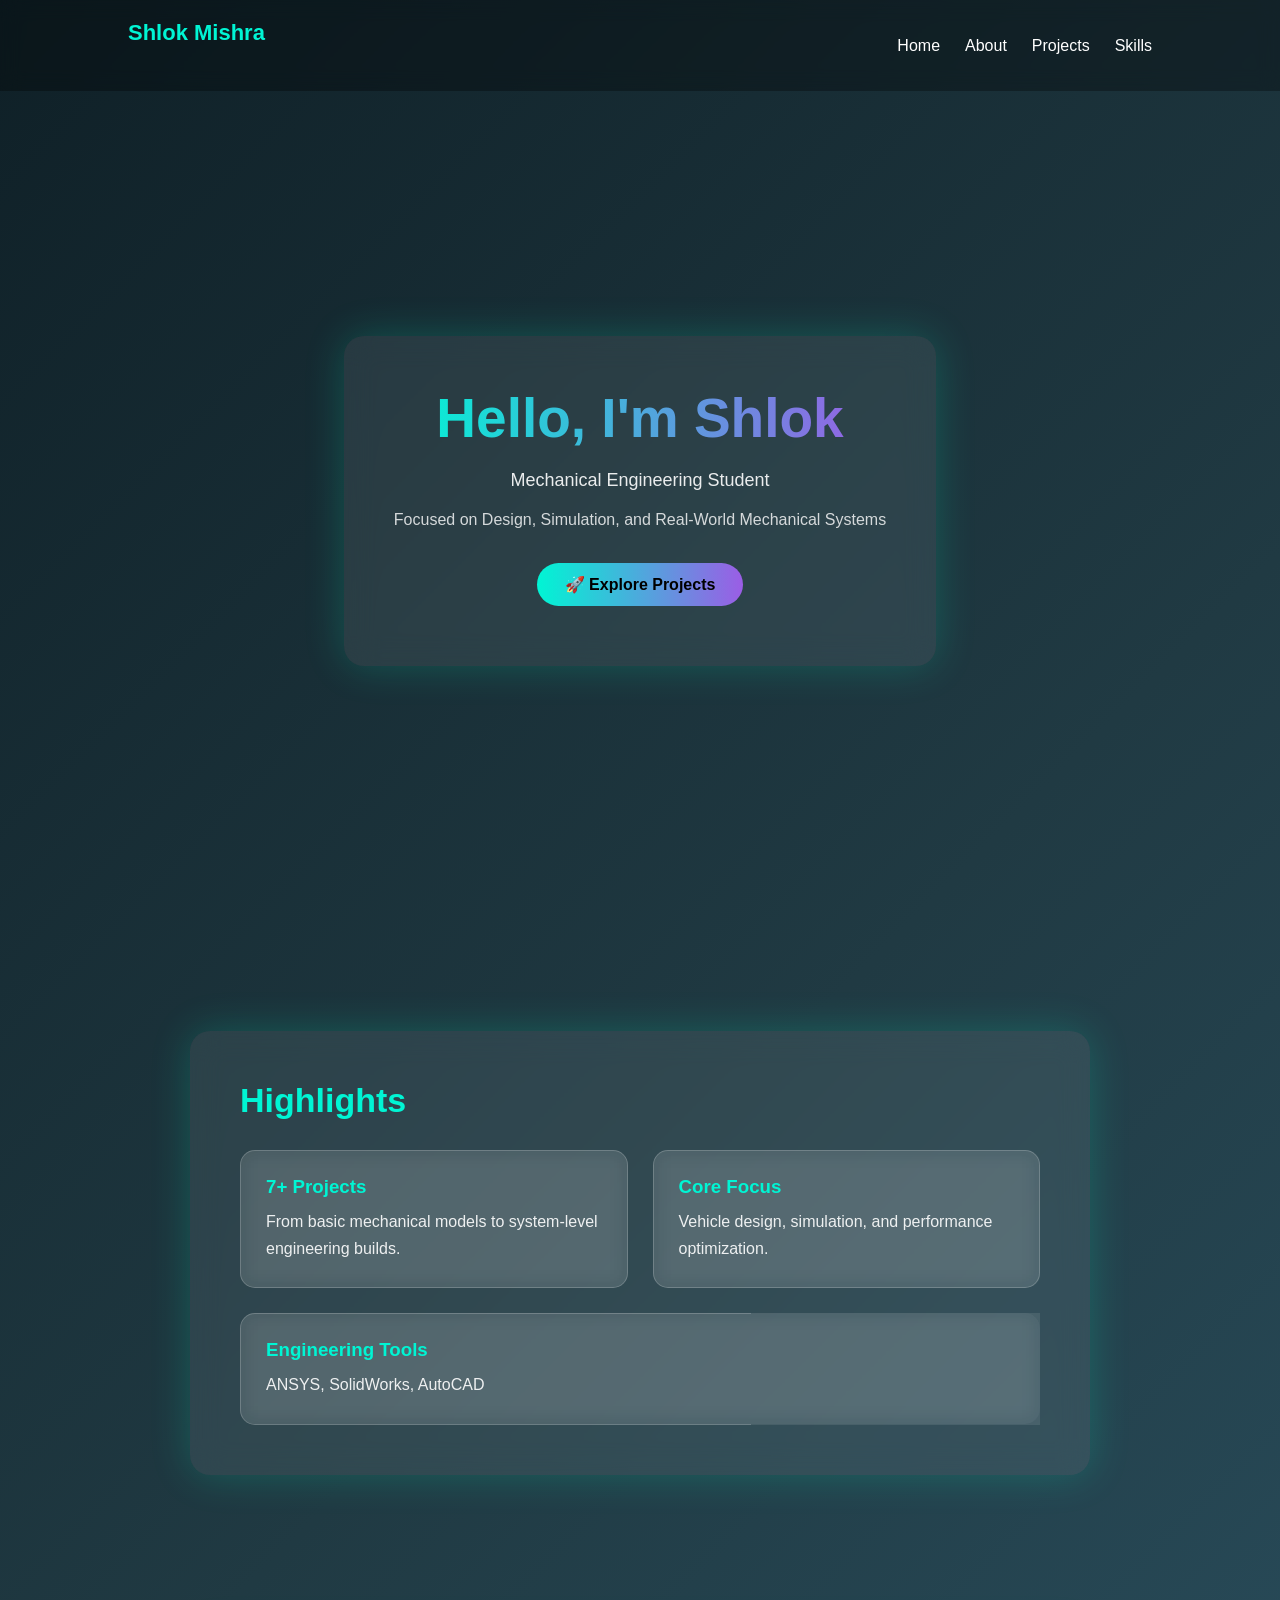
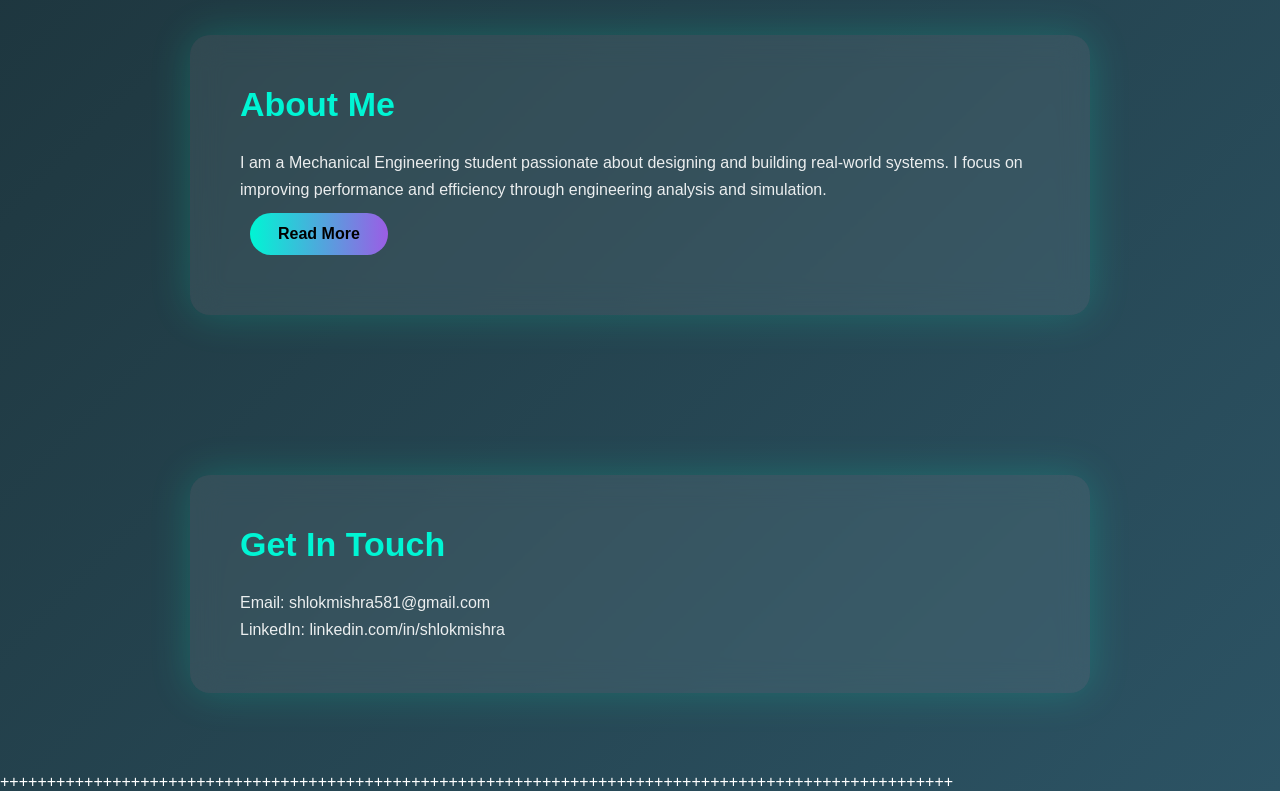
<file: index.html>
<!DOCTYPE html>
<html lang="en">
<head>
<meta charset="UTF-8">
<meta name="viewport" content="width=device-width, initial-scale=1.0">
<title>Home | Shlok</title>
<link rel="stylesheet" href="style.css">
</head>
<body>

<!-- NAVBAR -->
<nav class="navbar">
    <h2 class="logo">Shlok Mishra</h2>

    <ul class="nav-links">
        <li><a href="index.html">Home</a></li>
        <li><a href="about.html">About</a></li>
        <li><a href="projects.html">Projects</a></li>
        <li><a href="skills.html">Skills</a></li>
    </ul>
</nav>

<!-- HERO -->
<section class="hero">
<div class="glass">

    <h1>Hello, I'm Shlok</h1>

    <p style="font-size:18px; margin-bottom:10px;">
        Mechanical Engineering Student
    </p>

    <p style="opacity:0.8; margin-bottom:20px;">
        Focused on Design, Simulation, and Real-World Mechanical Systems
    </p>

    <a href="projects.html" class="btn">🚀 Explore Projects</a>

</div>
</section>

<!-- HIGHLIGHTS -->
<section class="section">
<div class="glass">

<h2>Highlights</h2>

<div class="card-container">

<div class="card">
<h3>7+ Projects</h3>
<p>From basic mechanical models to system-level engineering builds.</p>
</div>

<div class="card">
<h3>Core Focus</h3>
<p>Vehicle design, simulation, and performance optimization.</p>
</div>

<div class="card">
<h3>Engineering Tools</h3>
<p>ANSYS, SolidWorks, AutoCAD</p>
</div>

</div>

</div>
</section>

<!-- ABOUT -->
<section class="section">
<div class="glass">

<h2>About Me</h2>

<p>
I am a Mechanical Engineering student passionate about designing and building real-world systems. 
I focus on improving performance and efficiency through engineering analysis and simulation.
</p>

<a href="about.html" class="btn">Read More</a>

</div>
</section>

<!-- CONTACT -->
<section class="section">
<div class="glass">

<h2>Get In Touch</h2>

<p>Email: shlokmishra581@gmail.com</p>
<p>LinkedIn: linkedin.com/in/shlokmishra</p>

</div>
</section>

</body>
</html>++++++++++++++++++++++++++++++++++++++++++++++++++++++++++++++++++++++++++++++++++++++++++++++++++++++
</file>
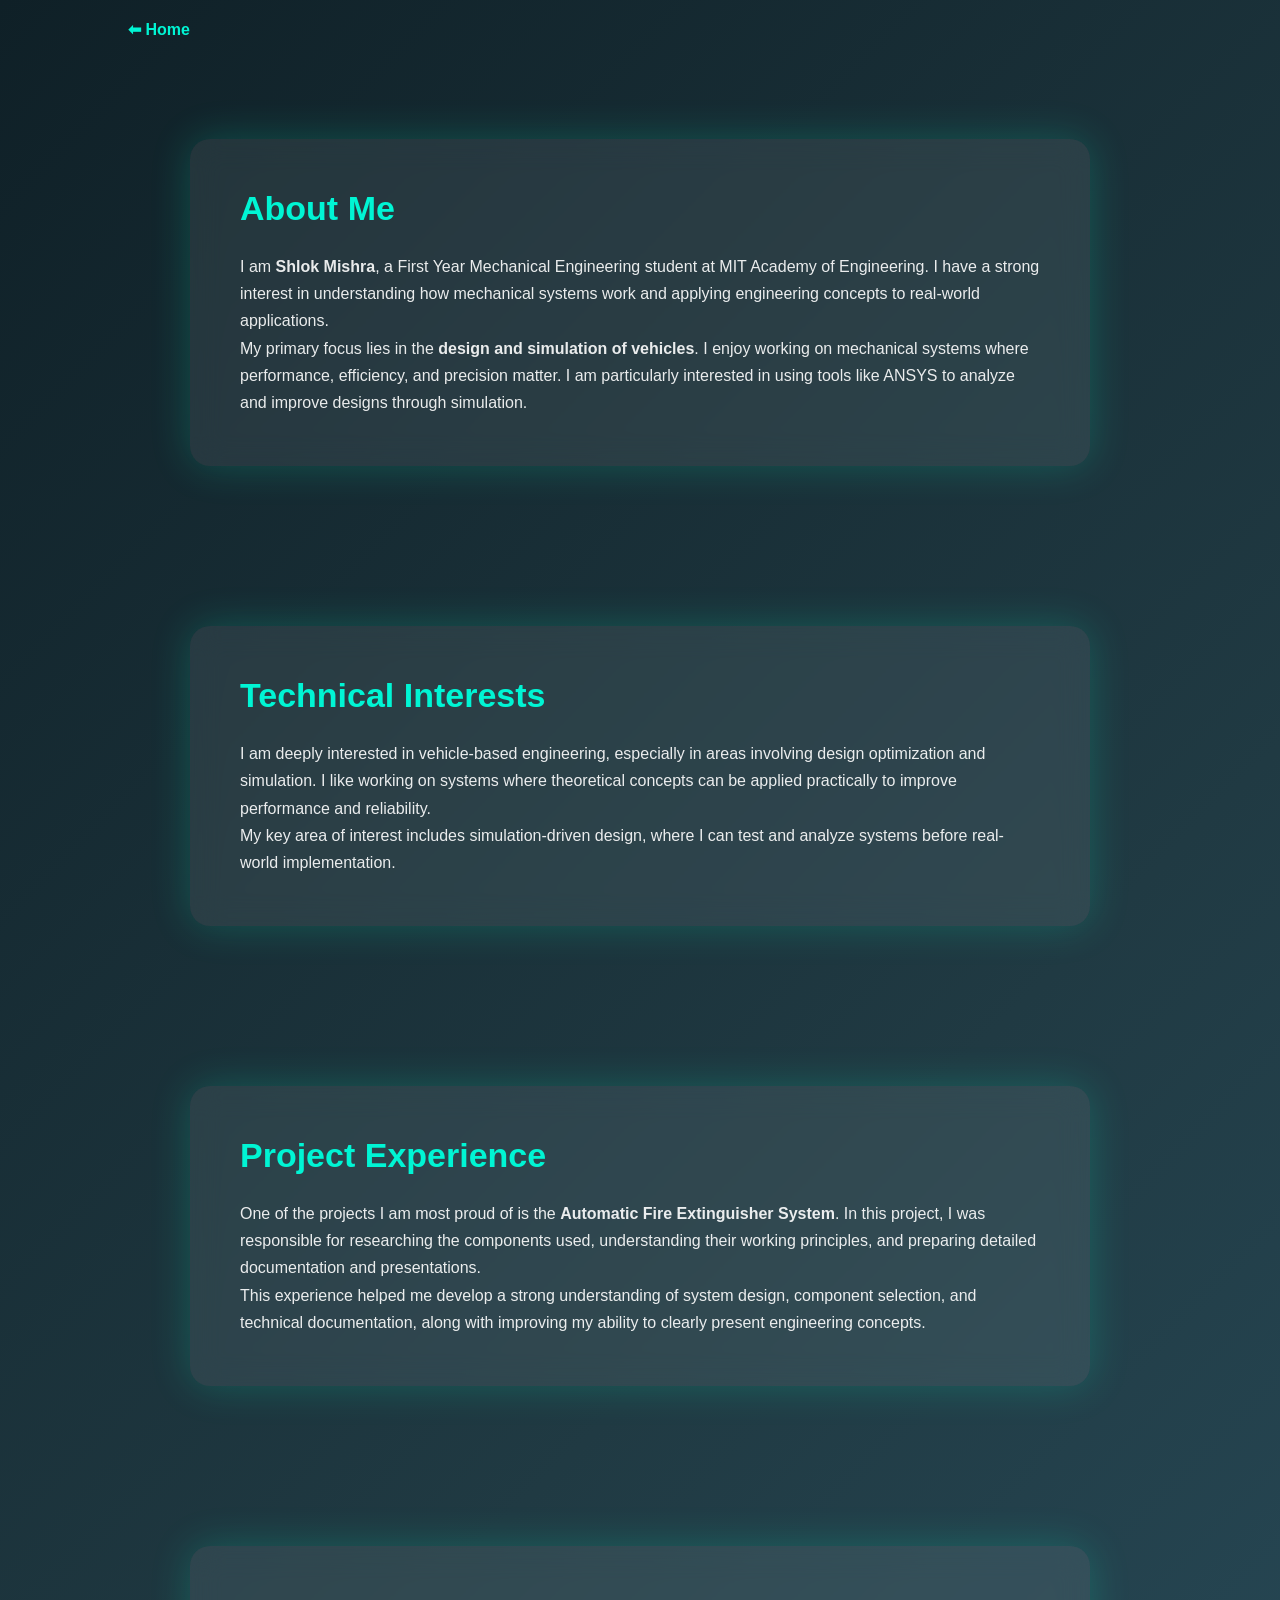
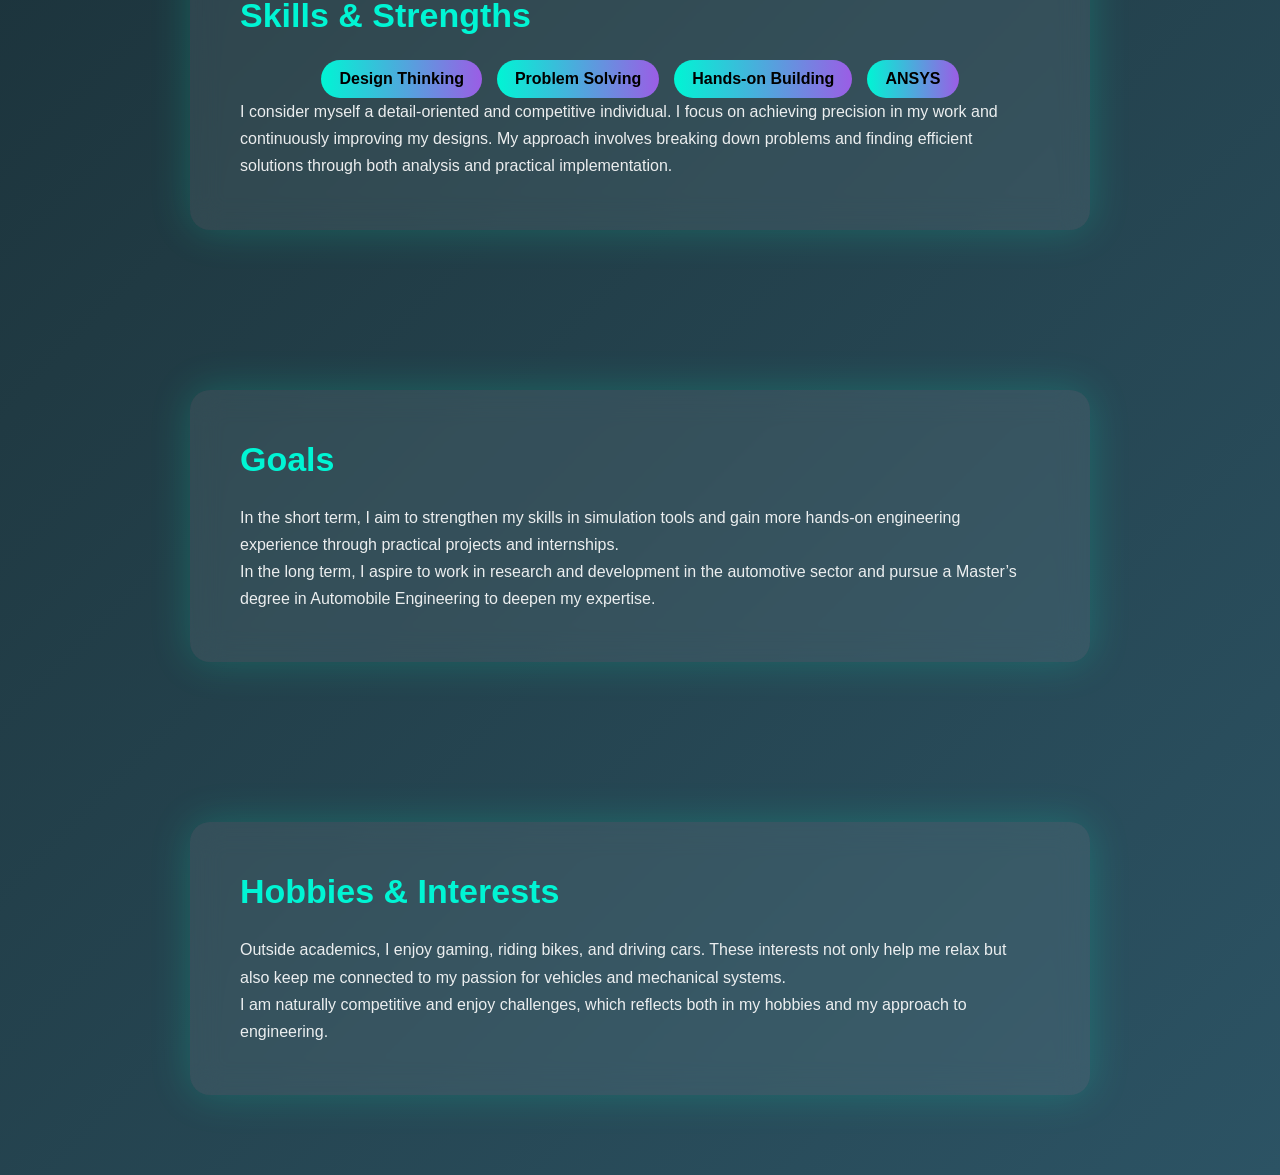
<file: about.html>
<!DOCTYPE html>
<html>
<head>
<title>About</title>
<link rel="stylesheet" href="style.css">
</head>
<body>

<nav>
    <a href="index.html" class="back">⬅ Home</a>
</nav>

<section class="section">
<div class="glass">

<h2>About Me</h2>

<p>
I am <b>Shlok Mishra</b>, a First Year Mechanical Engineering student at 
MIT Academy of Engineering. I have a strong interest in understanding how mechanical 
systems work and applying engineering concepts to real-world applications.
</p>

<p>
My primary focus lies in the <b>design and simulation of vehicles</b>. I enjoy working 
on mechanical systems where performance, efficiency, and precision matter. I am 
particularly interested in using tools like ANSYS to analyze and improve designs 
through simulation.
</p>

</div>
</section>

<!-- TECHNICAL INTERESTS -->
<section class="section">
<div class="glass">

<h2>Technical Interests</h2>

<p>
I am deeply interested in vehicle-based engineering, especially in areas involving 
design optimization and simulation. I like working on systems where theoretical 
concepts can be applied practically to improve performance and reliability.
</p>

<p>
My key area of interest includes simulation-driven design, where I can test and 
analyze systems before real-world implementation.
</p>

</div>
</section>

<!-- PROJECT EXPERIENCE -->
<section class="section">
<div class="glass">

<h2>Project Experience</h2>

<p>
One of the projects I am most proud of is the <b>Automatic Fire Extinguisher System</b>. 
In this project, I was responsible for researching the components used, understanding 
their working principles, and preparing detailed documentation and presentations.
</p>

<p>
This experience helped me develop a strong understanding of system design, component 
selection, and technical documentation, along with improving my ability to clearly 
present engineering concepts.
</p>

</div>
</section>

<!-- SKILLS & STRENGTHS -->
<section class="section">
<div class="glass">

<h2>Skills & Strengths</h2>

<div class="skills">
<span>Design Thinking</span>
<span>Problem Solving</span>
<span>Hands-on Building</span>
<span>ANSYS</span>
</div>

<p>
I consider myself a detail-oriented and competitive individual. I focus on achieving 
precision in my work and continuously improving my designs. My approach involves 
breaking down problems and finding efficient solutions through both analysis and 
practical implementation.
</p>

</div>
</section>

<!-- GOALS -->
<section class="section">
<div class="glass">

<h2>Goals</h2>

<p>
In the short term, I aim to strengthen my skills in simulation tools and gain more 
hands-on engineering experience through practical projects and internships.
</p>

<p>
In the long term, I aspire to work in research and development in the automotive 
sector and pursue a Master’s degree in Automobile Engineering to deepen my expertise.
</p>

</div>
</section>

<!-- HOBBIES -->
<section class="section">
<div class="glass">

<h2>Hobbies & Interests</h2>

<p>
Outside academics, I enjoy gaming, riding bikes, and driving cars. These interests 
not only help me relax but also keep me connected to my passion for vehicles and 
mechanical systems.
</p>

<p>
I am naturally competitive and enjoy challenges, which reflects both in my hobbies 
and my approach to engineering.
</p>

</div>
</section>

</body>
</html>
</file>
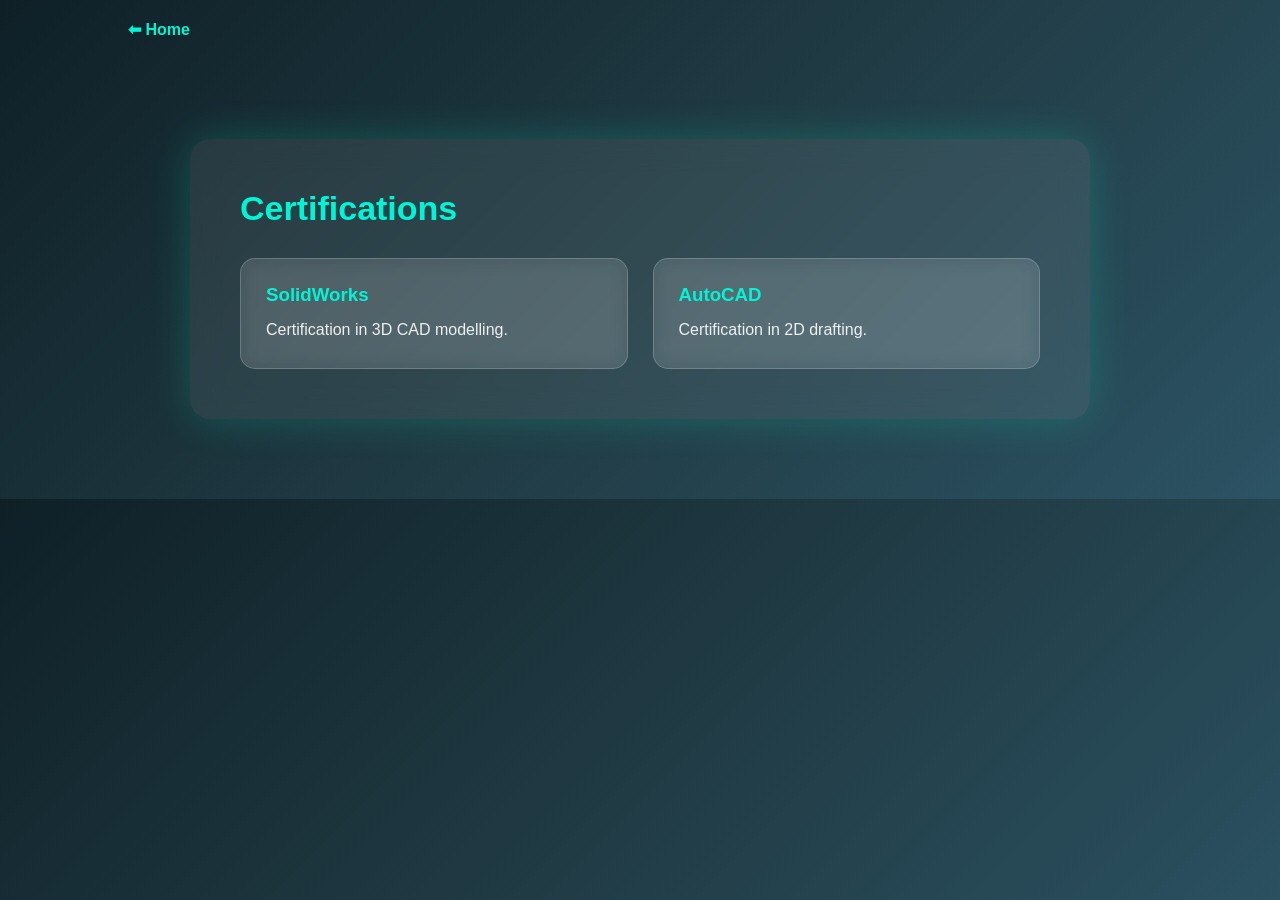
<file: certifications.html>
<!DOCTYPE html>
<html>
<head>
<title>Certifications</title>
<link rel="stylesheet" href="style.css">
</head>
<body>

<nav>
    <a href="index.html" class="back">⬅ Home</a>
</nav>

<section class="section">
<div class="glass">

<h2>Certifications</h2>

<div class="card-container">

<div class="card">
<h3>SolidWorks</h3>
<p>Certification in 3D CAD modelling.</p>
</div>

<div class="card">
<h3>AutoCAD</h3>
<p>Certification in 2D drafting.</p>
</div>

</div>

</div>
</section>

</body>
</html>
</file>
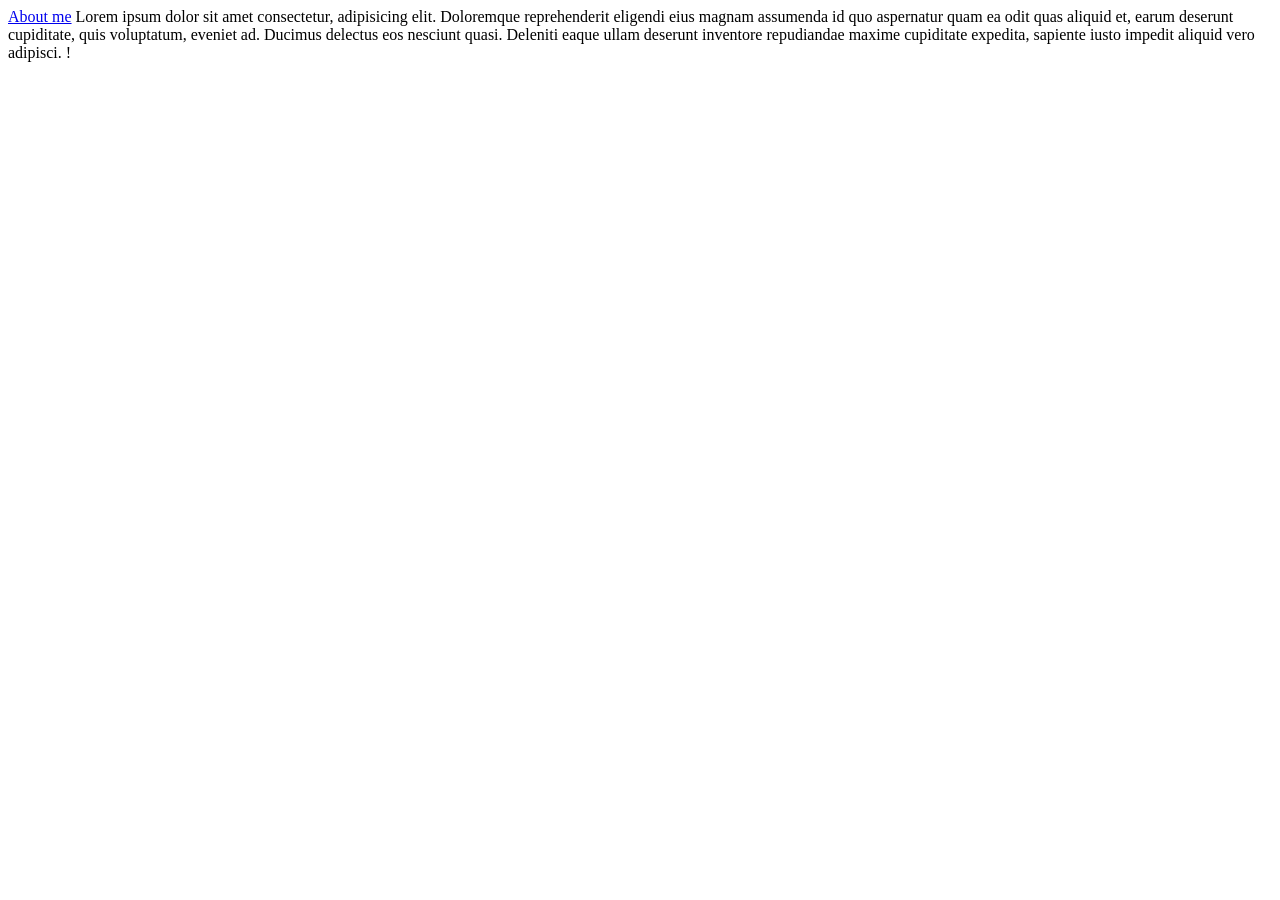
<file: Contact_Me.html>
<!DOCTYPE html>
<html lang="en">
<head>
    <meta charset="UTF-8">
    <meta name="viewport" content="width=device-width, initial-scale=1.0">
    <title>Document</title>
</head>
<body>
    <a href="Index.html">About me</a>
    Lorem ipsum dolor sit amet consectetur, adipisicing elit. Doloremque reprehenderit eligendi eius magnam assumenda id quo aspernatur quam ea odit quas aliquid et, earum deserunt cupiditate, quis voluptatum, eveniet ad. Ducimus delectus eos nesciunt quasi. Deleniti eaque ullam deserunt inventore repudiandae maxime cupiditate expedita, sapiente iusto impedit aliquid vero adipisci.
</body>
</html>
!
</file>
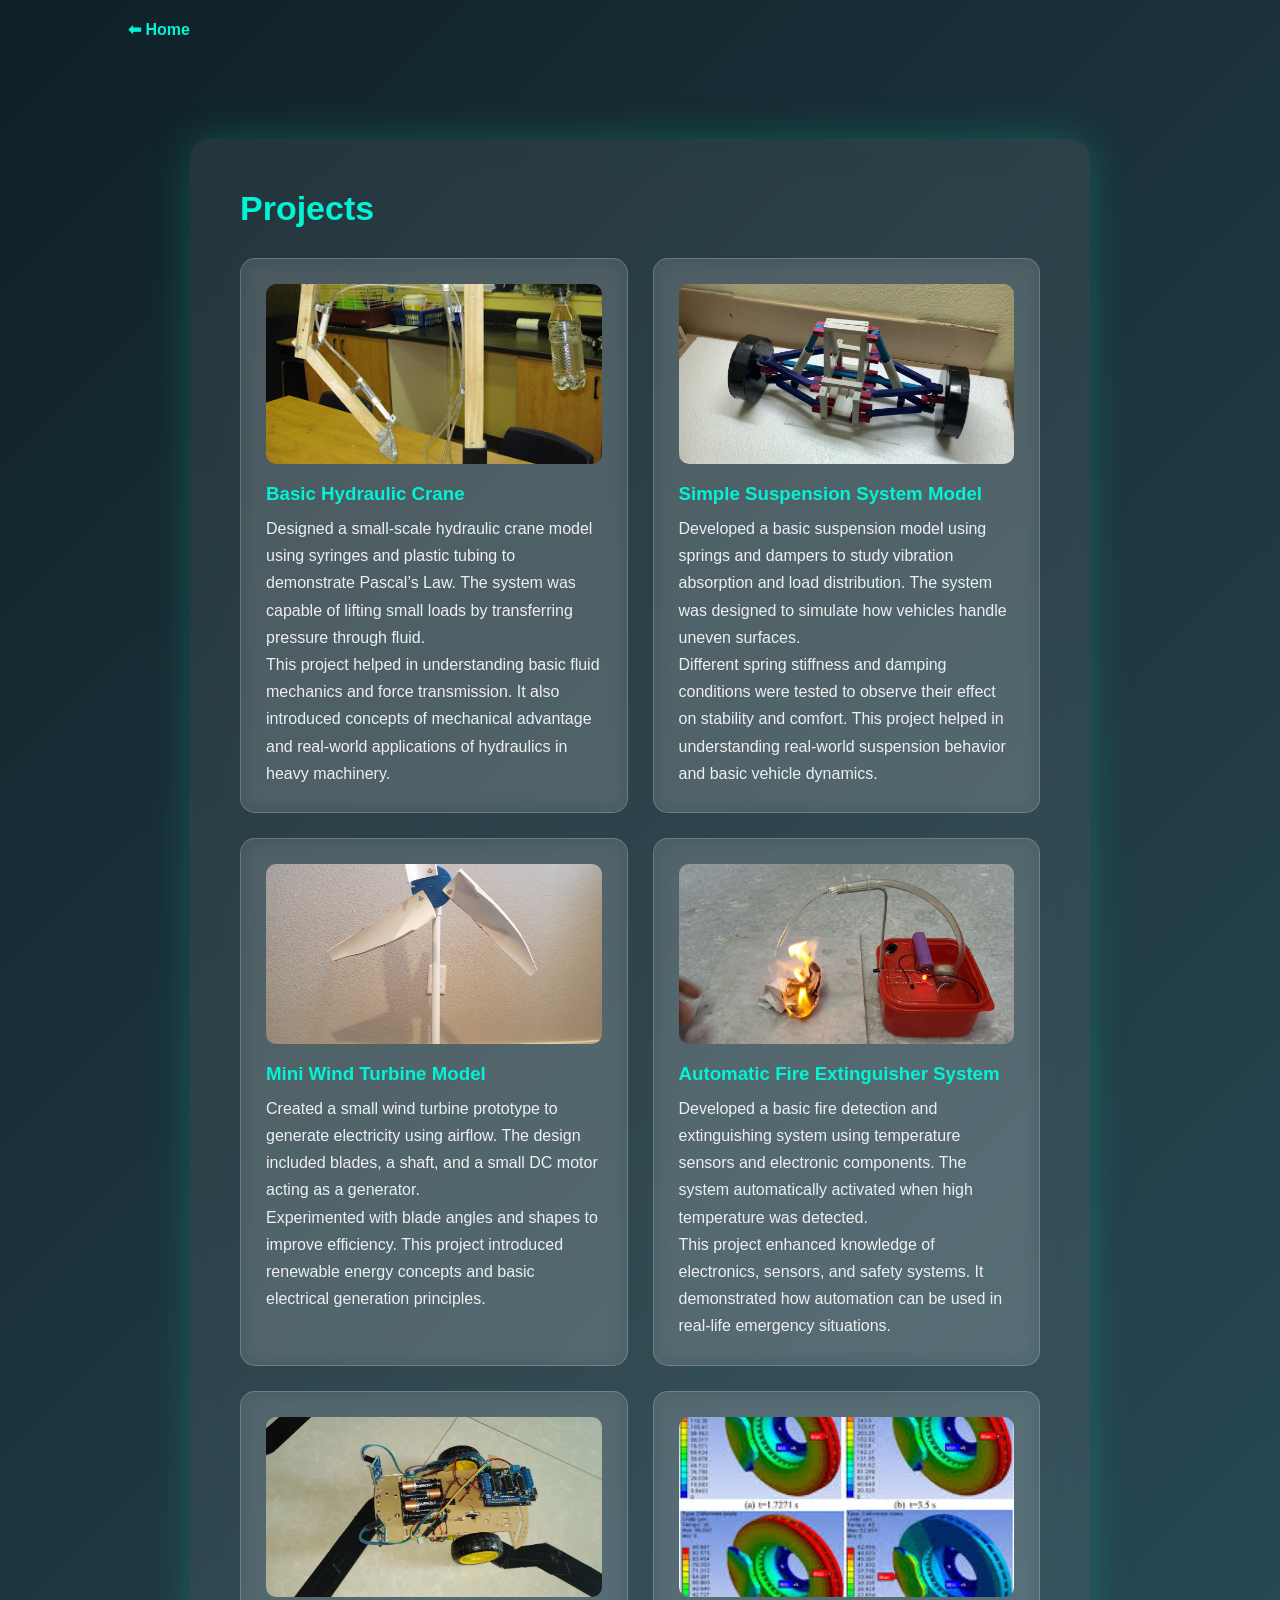
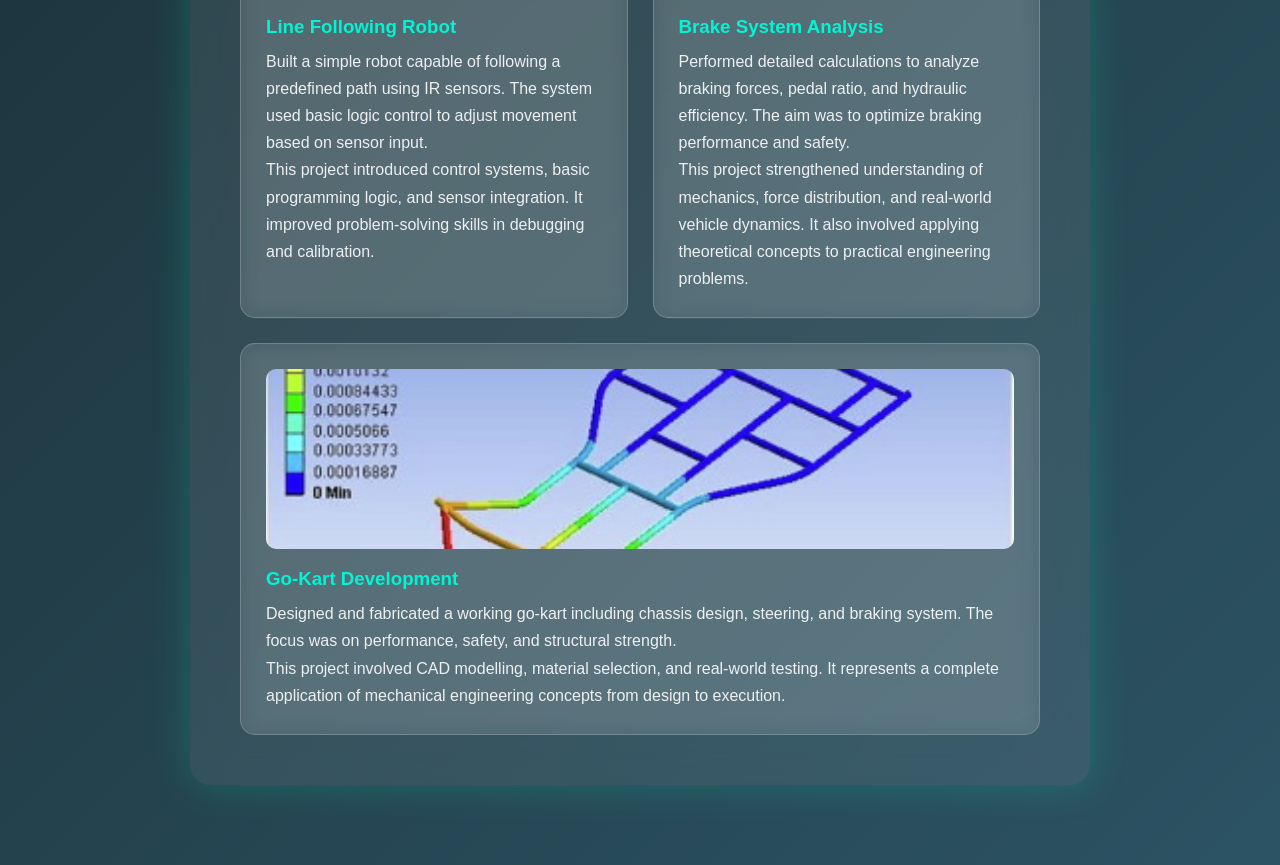
<file: projects.html>
<!DOCTYPE html>
<html>
<head>
<title>Projects</title>
<link rel="stylesheet" href="style.css">
</head>
<body>

<nav>
    <a href="index.html" class="back">⬅ Home</a>
</nav>

<section class="section">
<div class="glass">

<h2>Projects</h2>

<div class="card-container">

<!-- Project 1 -->
<div class="card project-card">
<img src="Pics/hydraulic_crane.jpg" class="project-img">
<h3>Basic Hydraulic Crane</h3>
<p>
Designed a small-scale hydraulic crane model using syringes and plastic tubing 
to demonstrate Pascal’s Law. The system was capable of lifting small loads by 
transferring pressure through fluid.
</p>
<p>
This project helped in understanding basic fluid mechanics and force transmission. 
It also introduced concepts of mechanical advantage and real-world applications 
of hydraulics in heavy machinery.
</p>
</div>

<!-- Project 2 -->
<div class="card project-card">

<img src="Pics/maxresdefault.jpg" class="project-img">

<h3>Simple Suspension System Model</h3>

<p>
Developed a basic suspension model using springs and dampers to study vibration 
absorption and load distribution. The system was designed to simulate how vehicles 
handle uneven surfaces.
</p>

<p>
Different spring stiffness and damping conditions were tested to observe their effect 
on stability and comfort. This project helped in understanding real-world suspension 
behavior and basic vehicle dynamics.
</p>

</div>

<!-- Project 3 -->
<div class="card project-card">
<img src="Pics/20210425_191632-rotated.jpg" class="project-img">
<h3>Mini Wind Turbine Model</h3>
<p>
Created a small wind turbine prototype to generate electricity using airflow. 
The design included blades, a shaft, and a small DC motor acting as a generator.
</p>
<p>
Experimented with blade angles and shapes to improve efficiency. This project 
introduced renewable energy concepts and basic electrical generation principles.
</p>
</div>

<!-- Project 4 -->
<div class="card project-card">
<img src="Pics/Screenshot-20-67-.webp" class="project-img">
<h3>Automatic Fire Extinguisher System</h3>
<p>
Developed a basic fire detection and extinguishing system using temperature 
sensors and electronic components. The system automatically activated when 
high temperature was detected.
</p>
<p>
This project enhanced knowledge of electronics, sensors, and safety systems. 
It demonstrated how automation can be used in real-life emergency situations.
</p>
</div>

<!-- Project 5 -->
<div class="card project-card">
<img src="Pics/FFZOG6QJGGTIBUY.webp" class="project-img">
<h3>Line Following Robot</h3>
<p>
Built a simple robot capable of following a predefined path using IR sensors. 
The system used basic logic control to adjust movement based on sensor input.
</p>
<p>
This project introduced control systems, basic programming logic, and sensor 
integration. It improved problem-solving skills in debugging and calibration.
</p>
</div>

<!-- Project 6 -->
<div class="card project-card">
<img src="Pics/bsa.jpg" class="project-img">
<h3>Brake System Analysis</h3>
<p>
Performed detailed calculations to analyze braking forces, pedal ratio, and 
hydraulic efficiency. The aim was to optimize braking performance and safety.
</p>
<p>
This project strengthened understanding of mechanics, force distribution, and 
real-world vehicle dynamics. It also involved applying theoretical concepts 
to practical engineering problems.
</p>
</div>

<!-- Project 7 -->
<div class="card project-card">
<img src="Pics/1-s2.0-S2214785320356145-gr3.jpg" class="project-img">
<h3>Go-Kart Development</h3>
<p>
Designed and fabricated a working go-kart including chassis design, steering, 
and braking system. The focus was on performance, safety, and structural strength.
</p>
<p>
This project involved CAD modelling, material selection, and real-world testing. 
It represents a complete application of mechanical engineering concepts from 
design to execution.
</p>
</div>

</div>

</div>
</section>

</body>
</html>
</file>
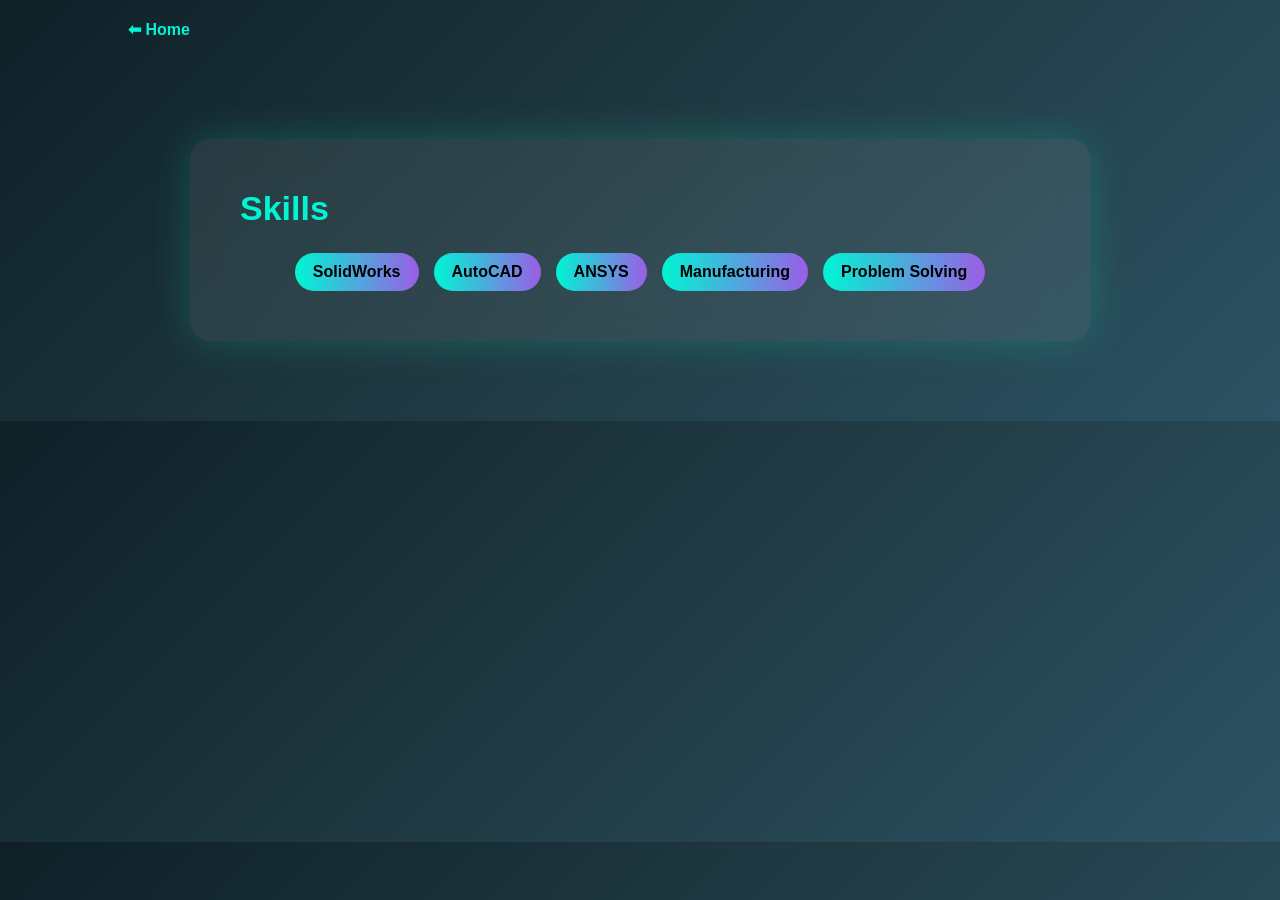
<file: skills.html>
<!DOCTYPE html>
<html>
<head>
<title>Skills</title>
<link rel="stylesheet" href="style.css">
</head>
<body>

<nav>
    <a href="index.html" class="back">⬅ Home</a>
</nav>

<section class="section">
<div class="glass">

<h2>Skills</h2>

<div class="skills">
<span>SolidWorks</span>
<span>AutoCAD</span>
<span>ANSYS</span>
<span>Manufacturing</span>
<span>Problem Solving</span>
</div>

</div>
</section>

</body>
</html>
</file>
<file: style.css>
.hero{
    margin-top: -40px;
}
/* ================= RESET ================= */ *{ margin:0; padding:0; box-sizing:border-box; font-family:'Poppins', sans-serif; } /* ================= BODY ================= */ body{ background: linear-gradient(135deg,#0f2027,#203a43,#2c5364); color:white; overflow-x:hidden; } /* ================= NAVBAR ================= */ nav{ padding:20px 10%; display:flex; justify-content:space-between; align-items:center; } .back{ color:#00f5d4; text-decoration:none; font-weight:bold; transition:0.3s; } .back:hover{ letter-spacing:1px; } /* ================= HERO ================= */ .hero{ height:100vh; display:flex; justify-content:center; align-items:center; text-align:center; } /* ================= GLASS ================= */ .glass{ background: rgba(255,255,255,0.08); padding:50px; border-radius:20px; backdrop-filter: blur(15px); box-shadow:0 0 40px rgba(0,255,200,0.2); max-width:900px; margin:auto; animation: fadeIn 1.5s ease; } /* ================= TEXT ================= */ h1{ font-size:55px; margin-bottom:15px; background: linear-gradient(90deg,#00f5d4,#9b5de5); -webkit-background-clip: text; -webkit-text-fill-color: transparent; } h2{ font-size:34px; margin-bottom:25px; color:#00f5d4; } h3{ margin-bottom:10px; color:#00f5d4; } p{ line-height:1.7; opacity:0.9; } /* ================= BUTTON ================= */ .btn{ display:inline-block; margin:10px; padding:12px 28px; background: linear-gradient(90deg,#00f5d4,#9b5de5); color:black; border-radius:30px; text-decoration:none; font-weight:bold; transition:0.3s; } .btn:hover{ transform:scale(1.1); box-shadow:0 0 15px #00f5d4; } /* ================= SECTION ================= */ .section{ padding:80px 10%; } /* ================= CARDS ================= */ .card-container{ display:flex; flex-wrap:wrap; gap:25px; margin-top:30px; } .card{ flex:1 1 280px; padding:25px; border-radius:15px; background: rgba(255,255,255,0.1); backdrop-filter: blur(10px); border:1px solid rgba(255,255,255,0.2); transition:0.4s; } .card:hover{ transform:translateY(-12px) scale(1.05); box-shadow:0 0 25px rgba(0,255,200,0.4); } /* ================= SKILLS ================= */ .skills{ display:flex; flex-wrap:wrap; justify-content:center; gap:15px; } .skills span{ background: linear-gradient(90deg,#00f5d4,#9b5de5); color:black; padding:10px 18px; border-radius:25px; font-weight:bold; transition:0.3s; } .skills span:hover{ transform:scale(1.15); } /* ================= PROJECT IMAGE ================= */ .project-img{ width:100%; height:180px; object-fit:cover; border-radius:10px; margin-bottom:15px; } /* ================= ANIMATION ================= */ @keyframes fadeIn{ from{opacity:0; transform:translateY(20px);} to{opacity:1; transform:translateY(0);} } /* ================= RESPONSIVE ================= */ @media(max-width:768px){ .hero{ height:auto; padding:50px 0; } h1{ font-size:35px; } .glass{ padding:30px; } .card-container{ flex-direction:column; } } /* ===== NAVBAR UPGRADE ===== */ .navbar{ display:flex; justify-content:space-between; align-items:center; padding:20px 10%; } .logo{ color:#00f5d4; font-size:22px; } .nav-links{ list-style:none; display:flex; gap:25px; } .nav-links a{ text-decoration:none; color:white; font-weight:500; position:relative; transition:0.3s; } /* underline animation */ .nav-links a::after{ content:''; position:absolute; width:0%; height:2px; background:#00f5d4; left:0; bottom:-5px; transition:0.3s; } .nav-links a:hover::after{ width:100%; } .nav-links a:hover{ color:#00f5d4; }
/* ===== NAVBAR STICKY + BLUR ===== */
.navbar{
    position:sticky;
    top:0;
    backdrop-filter: blur(10px);
    background: rgba(0,0,0,0.3);
    z-index:100;
}

/* ===== HERO IMAGE HOVER ===== */
.hero img{
    transition:0.3s;
}

.hero img:hover{
    transform:scale(1.1);
    box-shadow:0 0 20px #00f5d4;
}
</file>
